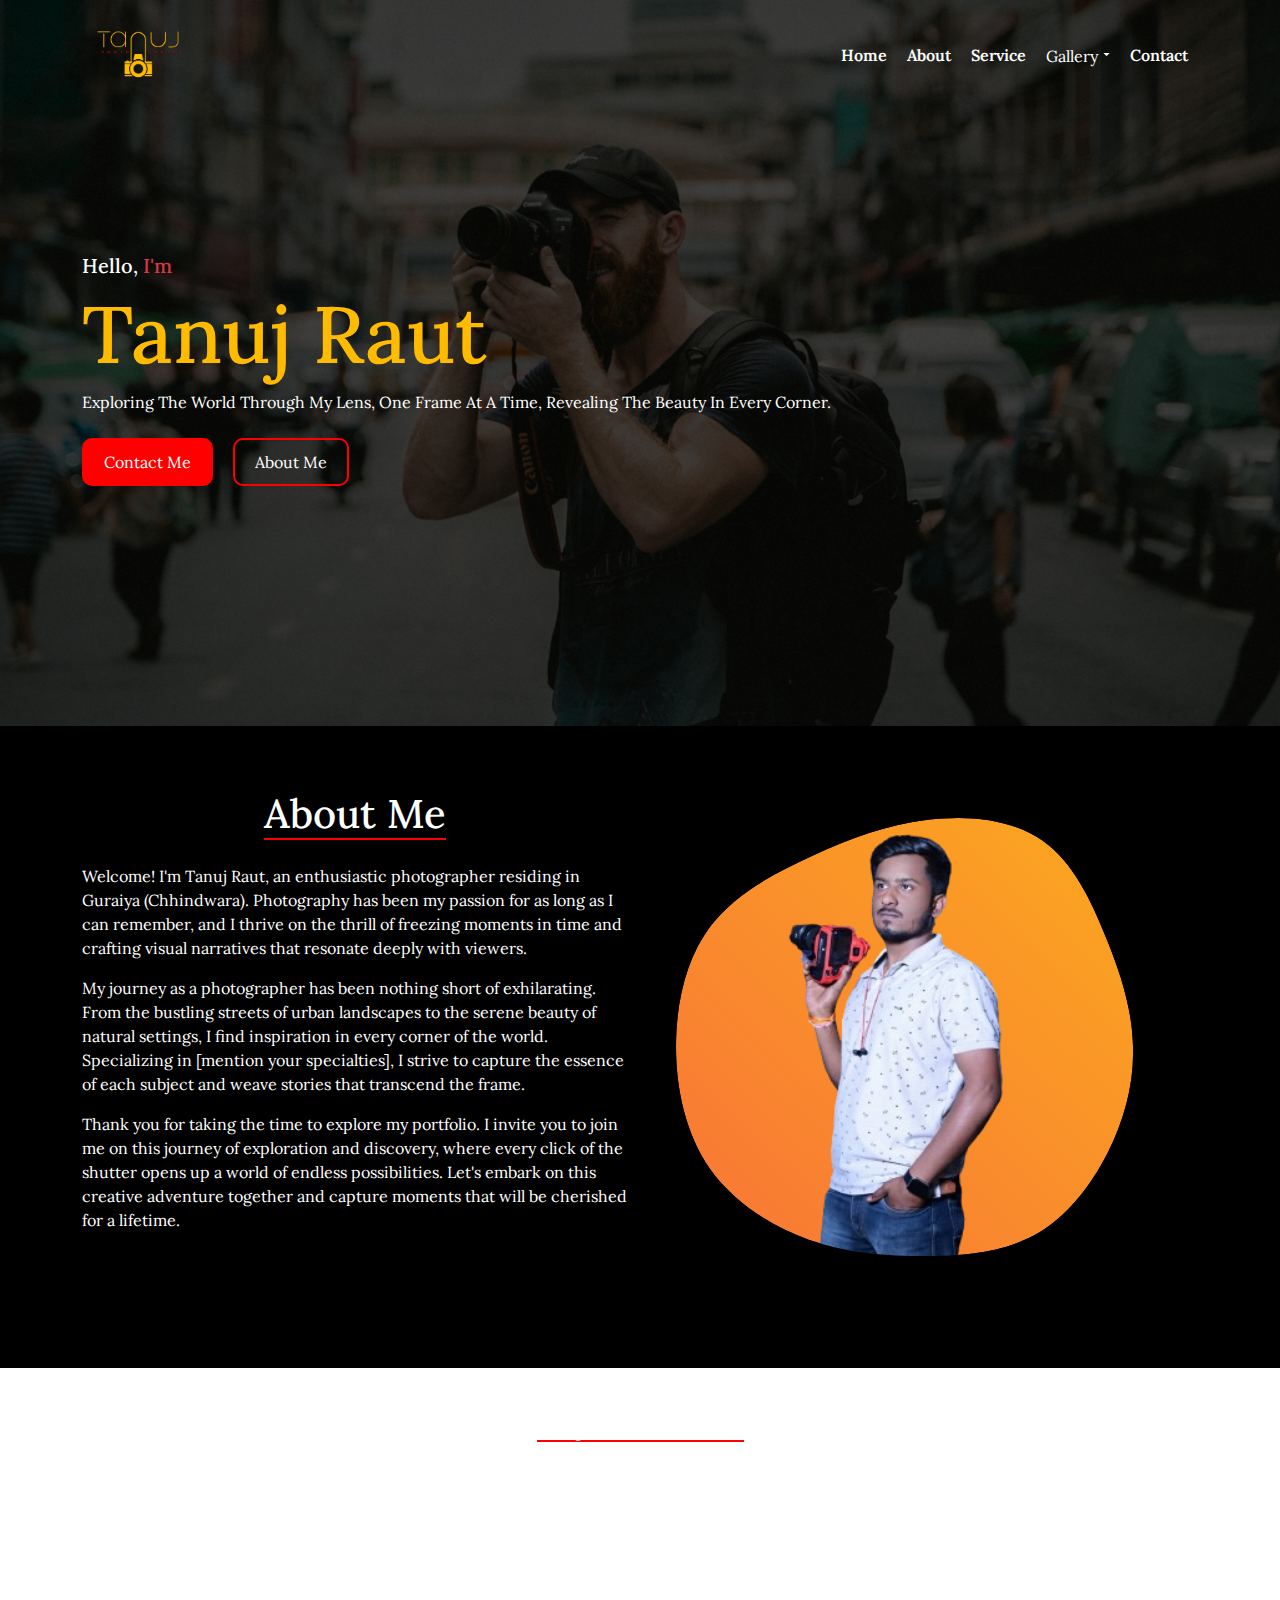
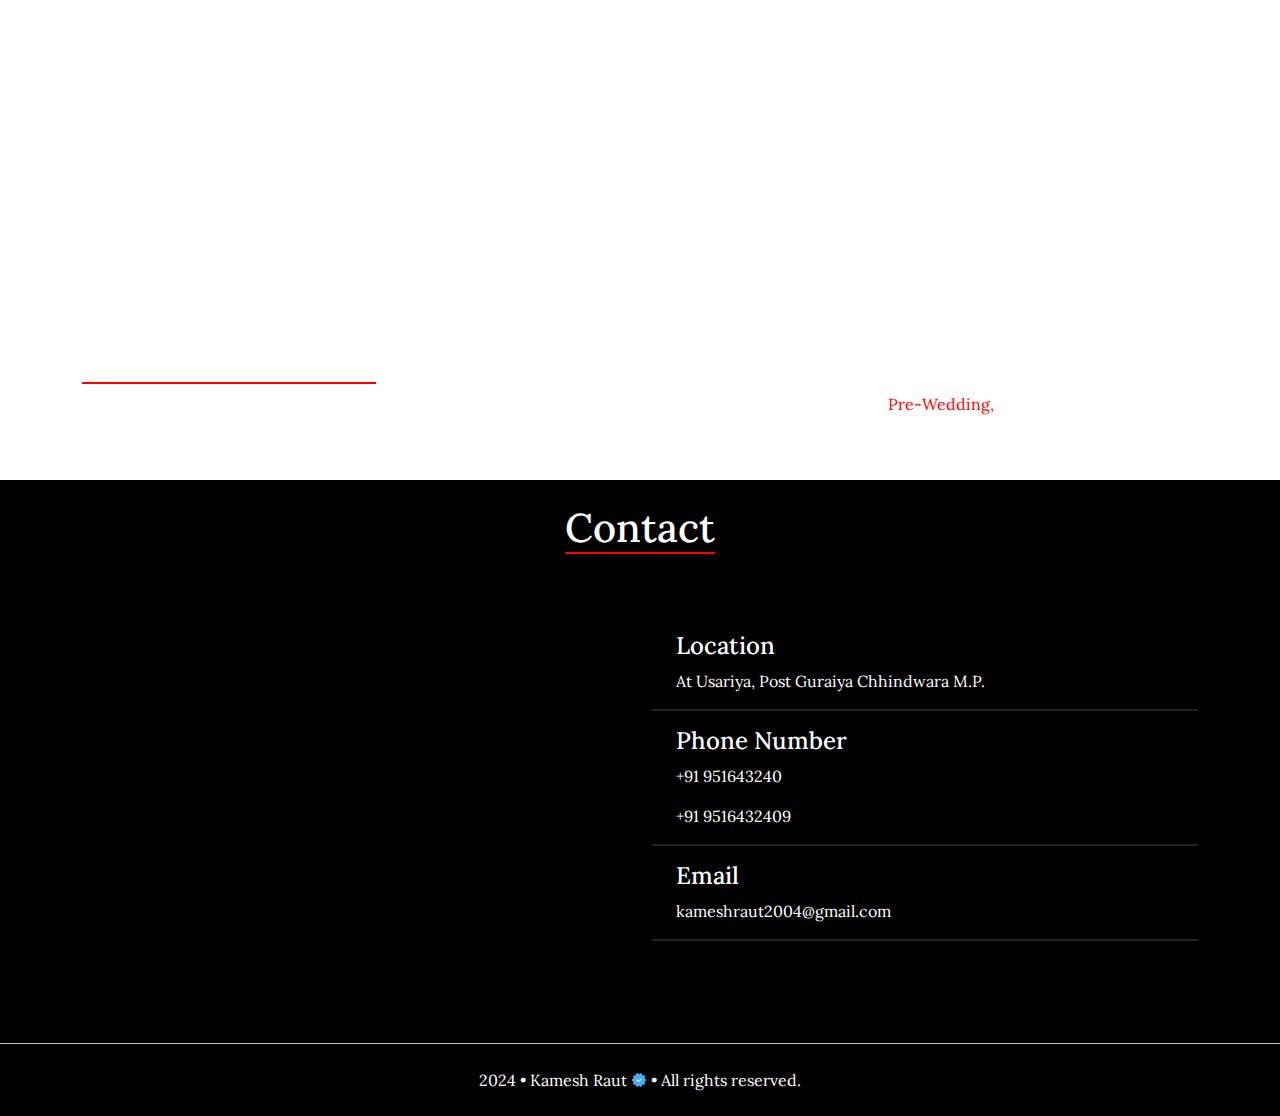
<file: Index.html>
<!DOCTYPE html>
<html lang="en">

<head>
  <meta charset="UTF-8">
  <meta name="viewport" content="width=device-width, initial-scale=1.0">
  <title>Photography website</title>
  <link rel="icon" href="assets/logo/logo.png">
  <link rel="stylesheet" href="css/style.css">
  <link rel="stylesheet" href="css/media.css">
  <link href="css/bootstrap.min.css" rel="stylesheet">
  <link rel="stylesheet" href="https://cdnjs.cloudflare.com/ajax/libs/font-awesome/6.5.1/css/all.min.css"
    integrity="sha512-DTOQO9RWCH3ppGqcWaEA1BIZOC6xxalwEsw9c2QQeAIftl+Vegovlnee1c9QX4TctnWMn13TZye+giMm8e2LwA=="
    crossorigin="anonymous" referrerpolicy="no-referrer" />
  <link rel="stylesheet" href="https://unpkg.com/aos@next/dist/aos.css" />
</head>

<body>

  <!-- navbar and hero section start -->
  <div class="container-fluid" id="hero-section">
    <div class="contaiener">
      <nav class="navbar navbar-expand-sm bg-body-tertiary navbar-dark text-center" id="navbar">
        <div class="container">
          <a class="navbar-brand" href="#">
            <img class="logo" src="assets/logo/logo.png" class="img-fluid" alt="logo" title="logo">
          </a>
          <button class="navbar-toggler" type="button" data-bs-toggle="collapse"
            data-bs-target="#navbarSupportedContent" aria-controls="navbarSupportedContent" aria-expanded="false"
            aria-label="Toggle navigation">
            <span class="navbar-toggler-icon"></span>
          </button>
          <div class="collapse navbar-collapse" id="navbarSupportedContent">
            <ul class="navbar-nav ms-auto mb-2 mb-lg-0">
              <li class="nav-item">
                <a class="nav-link active" aria-current="page" href="#">Home</a>
              </li>
              <li class="nav-item">
                <a class="nav-link" href="#about">About</a>
              </li>
              <li class="nav-item">
                <a class="nav-link" href="#service">Service</a>
              </li>
              <li class="nav-item dropdown">
                <button type="button" class="btn btn-primary dropdown-toggle" data-bs-toggle="dropdown">Gallery
                  <span class="dropdown-arrow">&#129168;</span>
                </button>
                <ul class="dropdown-menu border" id="dropdown-item">
                  <li><a class="dropdown-item text-white" id="dropdown-item" href="Wedding.html">Wedding Photography</a>
                  </li>
                  <li><a class="dropdown-item text-white" id="dropdown-item" href="Fashion.html">Fashion Photography</a>
                  </li>
                  <li><a class="dropdown-item text-white" id="dropdown-item" href="Events.html">Other Events</a></li>
                </ul>
              </li>
              <li class="nav-item">
                <a class="nav-link" href="#contact">Contact</a>
              </li>
            </ul>
          </div>
        </div>
      </nav>
      <div class="container">
        <div class="row align-self-center hero-section">
          <div class="col-12 py-5"></div>
          <div class="col-12 py=md-5"></div>
          <div class="col-12 py-5">
            <h5>Hello, <span class="text-danger">I'm</span></h5>
            <h1>Tanuj Raut</h1>
            <p class="text-capitalize pb-2">Exploring the world through my lens, one frame at a time, revealing the
              beauty in every corner.</p>
            <div class="hero-section-buttons">
              <a href="#contact" class="btn" title="Contact Me">Contact Me</a>
              <a href="#about" class="btn ms-2 ms-md-3" title="About Me">About Me</a>
            </div>
          </div>
          <div class="col-12 py-5"></div>
          <div class="col-12 py-md-5"></div>
        </div>
      </div>
    </div>
  </div>
  <!-- navbar and hero section end -->

  <!-- About section start  -->
  <div class="container-flui" id="about">
    <div class="container">
      <div class="row">
        <div class="col-12 col-md-6 align-self-center d-flex justify-content-center flex-column">
          <div class="text-center py-3">
            <h1>About Me</h1>
          </div>
          <div>
            <p>
              Welcome! I'm Tanuj Raut, an enthusiastic photographer residing in Guraiya (Chhindwara). Photography has
              been my
              passion for as long as I can remember, and I thrive on the thrill of freezing moments in time and crafting
              visual narratives that resonate deeply with viewers.
            </p>
            <p>
              My journey as a photographer has been nothing short of exhilarating. From the bustling streets of urban
              landscapes to the serene beauty of natural settings, I find inspiration in every corner of the world.
              Specializing in [mention your specialties], I strive to capture the essence of each subject and weave
              stories that transcend the frame.
            </p>
            <p>
              Thank you for taking the time to explore my portfolio. I invite you to join me on this journey of
              exploration and discovery, where every click of the shutter opens up a world of endless possibilities.
              Let's embark on this creative adventure together and capture moments that will be cherished for a
              lifetime.
            </p>
          </div>
          <div class="social-media-icon text-center py-4 d-flex justify-content-center">
            <div data-aos="zoom-in" data-aos-offset="50">
              <a href="https://www.instagram.com/tanuj__raut_2000?utm_source=ig_web_button_share_sheet&igsh=ZDNlZDc0MzIxNw=="
                class="pe-2" title="Instagram">
                <i class="fa-brands fa-instagram"></i>
              </a>
            </div>
            <div data-aos="zoom-in" data-aos-offset="50">
              <a href="https://www.facebook.com/profile.php?id=100011664033912" class="pe-2" title="Facebook">
                <i class="fa-brands fa-facebook"></i>
              </a>
            </div>
            <div data-aos="zoom-in" data-aos-offset="50">
              <a href="https://wa.me/919516432409" class="pe-2" title="Whatsapp">
                <i class="fa-brands fa-whatsapp"></i>
              </a>
            </div>
            <div data-aos="zoom-in" data-aos-offset="50">
              <a href="mailto:kameshraut2004@gmail.com" class="pe-2" title="Email">
                <i class="fa-solid fa-envelope"></i>
              </a>
            </div>
            <div data-aos="zoom-in" data-aos-offset="50">
              <a href="tel:+919516432409" class="pe-2" title="Phone">
                <i class="fa-solid fa-phone"></i>
              </a>
            </div>
          </div>
        </div>
        <div class="col-0 col-md-6 text-center py-5">
          <!-- <img src="assets/pictures/profile.png" alt="profile picture"> -->
          <svg id="sw-js-blob-svg" viewBox="0 0 100 100" xmlns="http://www.w3.org/2000/svg">
            <defs>
              <linearGradient id="sw-gradient" x1="0" x2="1" y1="1" y2="0">
                <stop id="stop1" stop-color="rgba(248, 117, 55, 1)" offset="0%"></stop>
                <stop id="stop2" stop-color="rgba(251, 168, 31, 1)" offset="100%"></stop>
              </linearGradient>
            </defs>
            <mask id="mask1" mask-type="alpha">
              <path fill="url(#sw-gradient)"
                d="M21.5,-37.8C27.1,-33.9,30.5,-26.7,33.2,-19.9C36,-13.1,38,-6.5,38.1,0.1C38.3,6.7,36.5,13.4,33.4,19.5C30.2,25.7,25.8,31.3,20,34.5C14.2,37.6,7.1,38.3,0,38.3C-7.2,38.3,-14.3,37.8,-21.3,35.3C-28.2,32.8,-35,28.5,-39.4,22.3C-43.7,16.1,-45.6,8,-45.6,0C-45.6,-8.1,-43.8,-16.1,-39.3,-22.1C-34.8,-28,-27.7,-31.8,-20.7,-35C-13.7,-38.2,-6.9,-40.7,0.5,-41.6C7.9,-42.5,15.8,-41.8,21.5,-37.8Z"
                width="100%" height="100%" transform="translate(50 50)" stroke-width="0"
                style="transition: all 0.3s ease 0s;">
              </path>
            </mask>
            <g mask="url(#mask1)">
              <path fill="url(#sw-gradient)"
                d="M21.5,-37.8C27.1,-33.9,30.5,-26.7,33.2,-19.9C36,-13.1,38,-6.5,38.1,0.1C38.3,6.7,36.5,13.4,33.4,19.5C30.2,25.7,25.8,31.3,20,34.5C14.2,37.6,7.1,38.3,0,38.3C-7.2,38.3,-14.3,37.8,-21.3,35.3C-28.2,32.8,-35,28.5,-39.4,22.3C-43.7,16.1,-45.6,8,-45.6,0C-45.6,-8.1,-43.8,-16.1,-39.3,-22.1C-34.8,-28,-27.7,-31.8,-20.7,-35C-13.7,-38.2,-6.9,-40.7,0.5,-41.6C7.9,-42.5,15.8,-41.8,21.5,-37.8Z"
                width="100%" height="100%" transform="translate(50 50)" stroke-width="0"
                style="transition: all 0.3s ease 0s;">
              </path>
              <image class="img-fluid profile-picture" x="22" y="11" href="assets/pictures/profile.png"></image>
            </g>
          </svg>
        </div>
      </div>
    </div>
  </div>
  <!-- About section end -->

  <!-- service section start  -->
  <div class="container-fluid" id="service">
    <div class="container">
      <div class="row">
        <div class="col-12 py-4 align-self-center d-flex justify-content-center">
          <h1 class="text-center">My Service</h1>
        </div>
      </div>
      <div class="row py-3">
        <div class="col-12 col-sm-6 col-md-4 mb-3" data-aos="zoom-in-up">
          <div class="service-card d-flex flex-column justify-content-center align-items-center">
            <div class="service-icon py-3">
              <img src="assets/pictures/wedding.png" alt="" class="img-fluid text-center">
            </div>
            <div>
              <h3 class="text-center py-2">Wedding Photography</h3>
              <p>Embracing love's tender whispers and joyous embraces, each frame becomes a timeless testament to your
                unique story. From the first look to the final dance, let us preserve the magic of your special day.</p>
            </div>
          </div>
        </div>
        <div class="col-12 col-sm-6 col-md-4 mb-3" data-aos="zoom-in-up">
          <div class="service-card d-flex flex-column justify-content-center align-items-center">
            <div class="service-icon py-3">
              <img src="assets/pictures/fashion.png" width="64" alt="" class="img-fluid text-center">
            </div>
            <div>
              <h3 class="text-center py-2">Fashion Photography</h3>
              <p>Embracing the runway's rhythm, we capture the essence of haute couture with every click. From
                avant-garde to classic elegance, our lens transforms fabric into art, unveiling the beauty of style in
                every stitch.</p>
            </div>
          </div>
        </div>
        <div class="col-12 col-sm-6 col-md-4 mb-3" data-aos="zoom-in-up">
          <div class="service-card d-flex flex-column justify-content-center align-items-center">
            <div class="service-icon py-3">
              <img src="assets/pictures/product.png" width="64" alt="" class="img-fluid text-center">
            </div>
            <div>
              <h3 class="text-center py-2">Advertisement Photography</h3>
              <p>Crafting captivating visuals that speak volumes, transforming brands into unforgettable stories. From
                concept to composition, we turn ideas into images that inspire action.</p>
            </div>
          </div>
        </div>
      </div>
      <div class="pb-4">
        <h2>Additional Services:</h2>
        <p>In addition to our core offerings in photography, we also provide Videography, Candid, Cinematic
          Wedding,<span style="color: red;"> Pre-Wedding,</span> Post-Wedding, Engagement, Birthdays & all Events.</p>
      </div>
    </div>
  </div>
  <!-- service section end  -->

  <!-- contact section start  -->
  <div class="container-fluid" id="contact">
    <div class="container">
      <div class="row">
        <div class="col-12 py-4">
          <div class="d-flex justify-content-center">
            <h1>Contact</h1>
          </div>
        </div>
      </div>
      <div class="row">
        <div class="col-12 col-md-6 py-4" data-aos="zoom-in">
          <div class="ratio ratio-4x3">
            <iframe class="p-4"
              src="https://www.google.com/maps/embed?pb=!1m10!1m8!1m3!1d878.7031624187194!2d78.88912928339764!3d22.058181701150353!3m2!1i1024!2i768!4f13.1!5e1!3m2!1sen!2sin!4v1709969890402!5m2!1sen!2sin"
              class="map" height="" style="border:0;" allowfullscreen="" loading="lazy"
              referrerpolicy="no-referrer-when-downgrade"></iframe>
          </div>
        </div>
        <div class="col-12 col-md-6 align-self-center me-5 me-sm-0 py-3">
          <div class="info pt-3">
            <i class="fa-solid fa-location-dot pt-2"></i>
            <div class="ps-4">
              <h4>Location</h4>
              <p>At Usariya, Post Guraiya Chhindwara M.P.</p>
            </div>
          </div>
          <div class="info pt-3">
            <i class="fa-solid fa-phone pt-2"></i>
            <div class="ps-4">
              <h4>Phone Number</h4>
              <p>+91 951643240</p>
              <p>+91 9516432409</p>
            </div>
          </div>
          <div class="info pt-3">
            <i class="fa-solid fa-envelope pt-2"></i>
            <div class="ps-4">
              <h4>Email</h4>
              <p>kameshraut2004@gmail.com</p>
            </div>
          </div>
          <div>
            <div class="social-media-icon text-center py-4 d-flex justify-content-center">
              <div data-aos="zoom-in" data-aos-offset="50">
                <a href="https://www.instagram.com/tanuj__raut_2000?utm_source=ig_web_button_share_sheet&igsh=ZDNlZDc0MzIxNw=="
                  class="pe-2" title="Instagram">
                  <i class="fa-brands fa-instagram"></i>
                </a>
              </div>
              <div data-aos="zoom-in" data-aos-offset="50">
                <a href="https://www.facebook.com/profile.php?id=100011664033912" class="pe-2" title="Facebook">
                  <i class="fa-brands fa-facebook"></i>
                </a>
              </div>
              <div data-aos="zoom-in" data-aos-offset="50">
                <a href="https://wa.me/919516432409" class="pe-2" title="Whatsapp">
                  <i class="fa-brands fa-whatsapp"></i>
                </a>
              </div>
              <div data-aos="zoom-in" data-aos-offset="50">
                <a href="mailto:kameshraut2004@gmail.com" class="pe-2" title="Email">
                  <i class="fa-solid fa-envelope"></i>
                </a>
              </div>
              <div data-aos="zoom-in" data-aos-offset="50">
                <a href="tel:+919516432409" class="pe-2" title="Phone">
                  <i class="fa-solid fa-phone"></i>
                </a>
              </div>
            </div>
            </div>
          </div>
        </div>
      </div>
    </div>
  </div>
  <!-- contact section end  -->

  <hr class="m-0">

  <!-- copyright section start  -->
  <div class="container-fluid" id="footer">
    <div class="container">
      <div class="row">
        <div class="col-12 text-center py-4">
          <i class="fa-regular fa-copyright"></i>
          <span>
            2024 &bull; Kamesh Raut <img class="pb-1" src="assets/pictures/verified.png" alt="verified">
            &bull; All rights reserved.
          </span>
        </div>
      </div>
    </div>
  </div>
  <!-- copyright section end  -->

  <!-- animation section start  -->
  <script src="https://unpkg.com/aos@next/dist/aos.js"></script>
  <script>
    AOS.init({
      offset: 200,
      duration: 1000,
    });
  </script>
  <!-- animation section end  -->

  <script src="js/script.js"></script>
  <script src="js/bootstrap.bundle.min.js"></script>
</body>

</html>
</file>
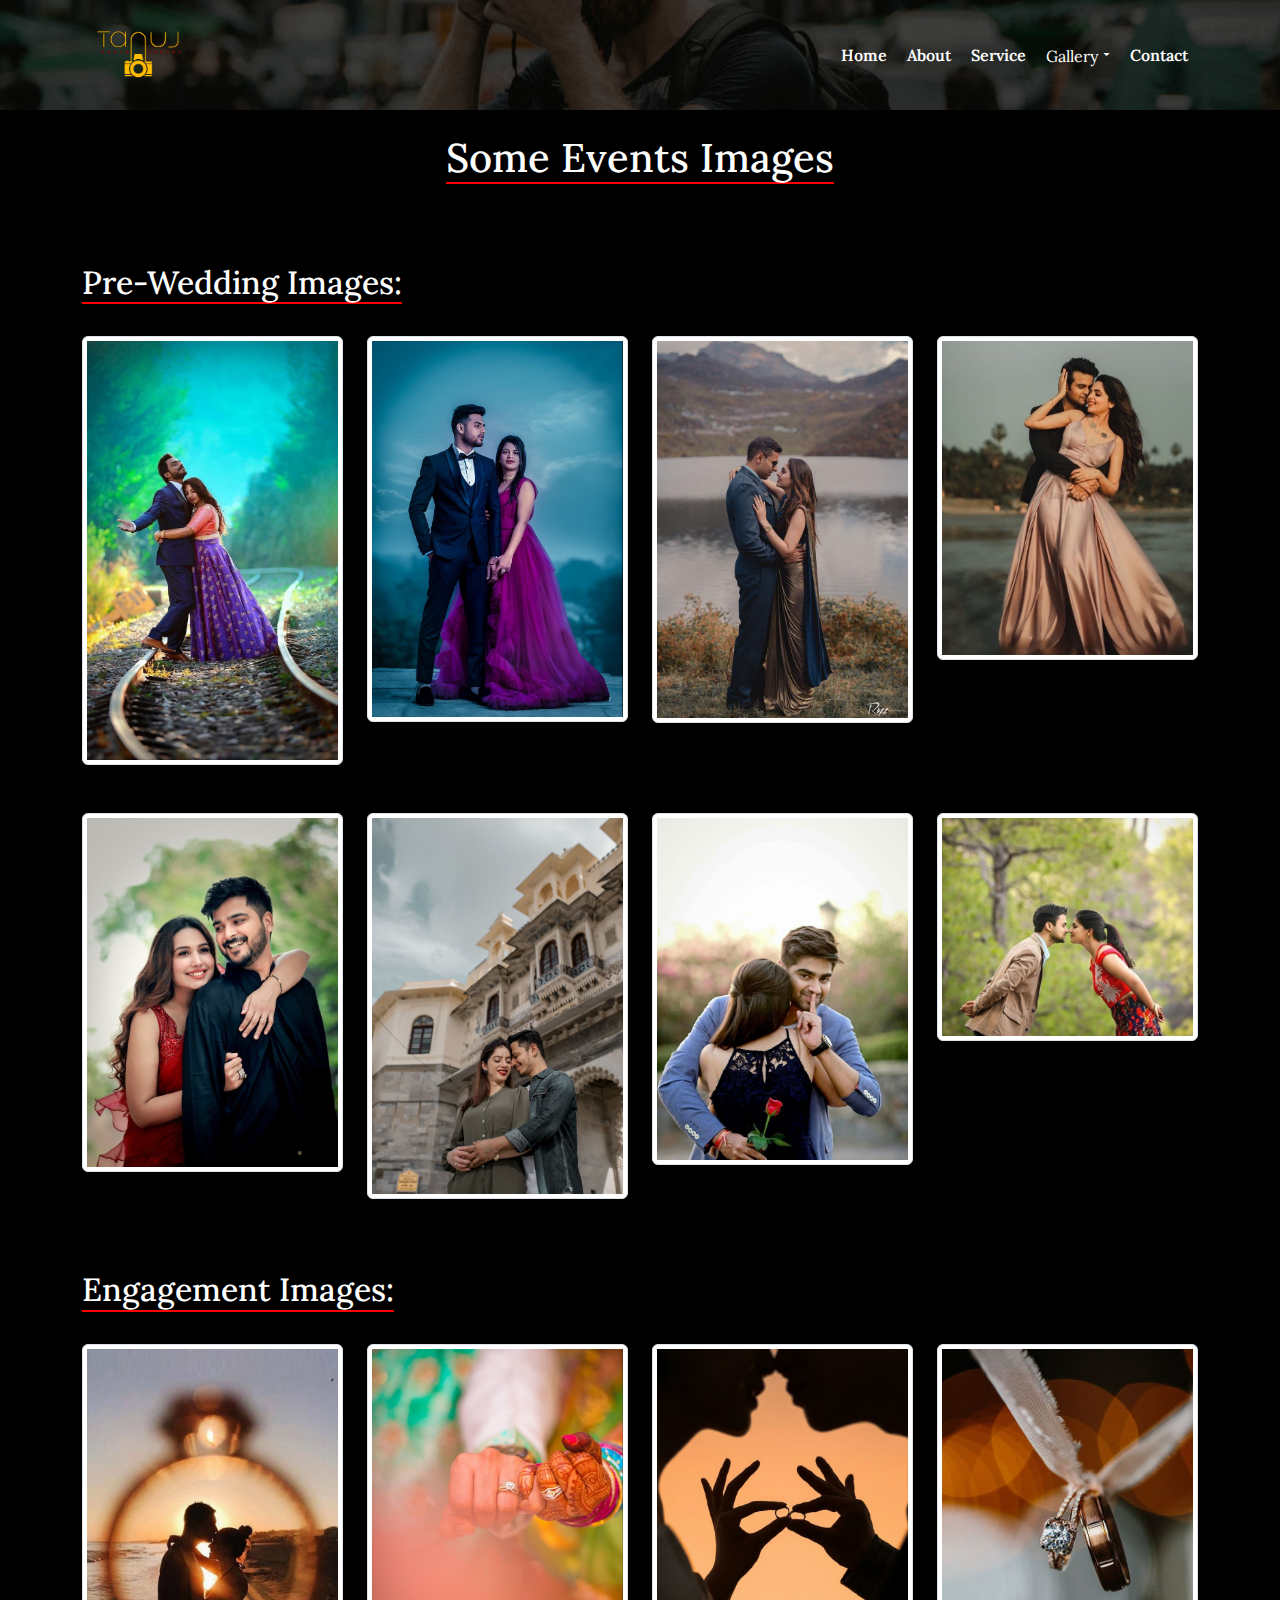
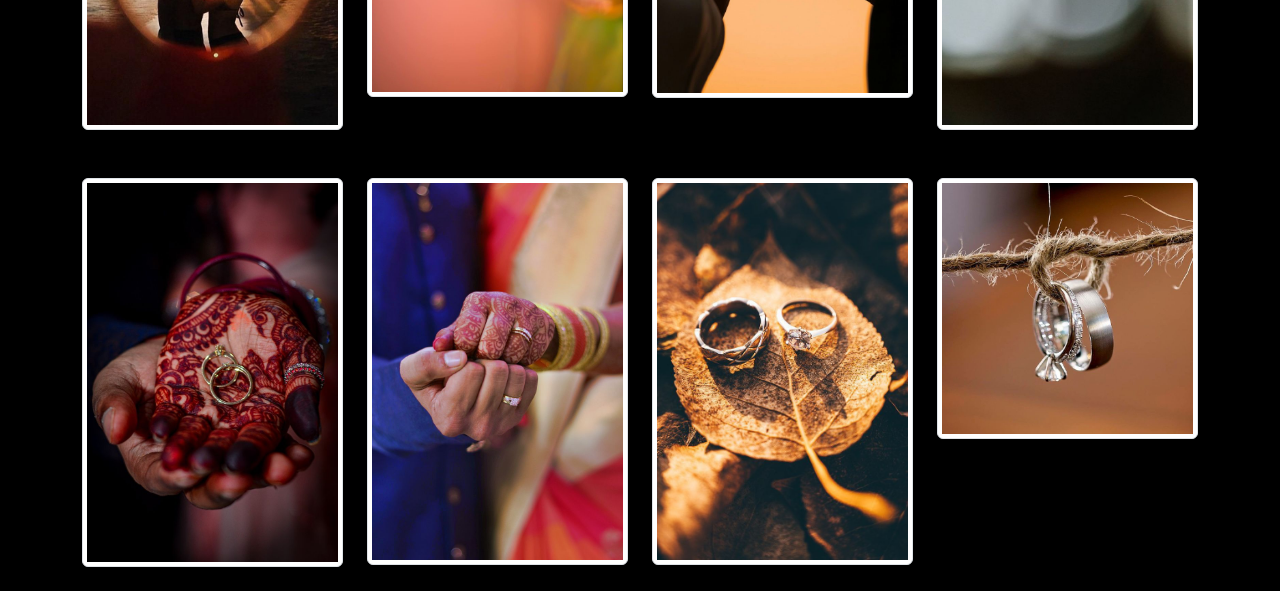
<file: Events.html>
<!DOCTYPE html>
<html lang="en">

<head>
    <meta charset="UTF-8">
    <meta name="viewport" content="width=device-width, initial-scale=1.0">
    <title>Events</title>
    <link rel="icon" href="assets/logo/logo.png">
    <link rel="stylesheet" href="css/style.css">
    <link rel="stylesheet" href="css/gallery.css">
    <link href="css/bootstrap.min.css" rel="stylesheet">
    <link rel="stylesheet" href="https://cdnjs.cloudflare.com/ajax/libs/font-awesome/6.5.1/css/all.min.css"
        integrity="sha512-DTOQO9RWCH3ppGqcWaEA1BIZOC6xxalwEsw9c2QQeAIftl+Vegovlnee1c9QX4TctnWMn13TZye+giMm8e2LwA=="
        crossorigin="anonymous" referrerpolicy="no-referrer" />
</head>

<body>
    <!-- navbar and hero section start -->
    <div class="container-fluid" id="hero-section">
        <div class="contaiener">
            <nav class="navbar navbar-expand-sm bg-body-tertiary navbar-dark text-center" id="navbar">
                <div class="container">
                    <a class="navbar-brand" href="#">
                        <img class="logo" src="assets/logo/logo.png" class="img-fluid" alt="logo" title="logo">
                    </a>
                    <button class="navbar-toggler" type="button" data-bs-toggle="collapse"
                        data-bs-target="#navbarSupportedContent" aria-controls="navbarSupportedContent"
                        aria-expanded="false" aria-label="Toggle navigation">
                        <span class="navbar-toggler-icon"></span>
                    </button>
                    <div class="collapse navbar-collapse" id="navbarSupportedContent">
                        <ul class="navbar-nav ms-auto mb-2 mb-lg-0">
                            <li class="nav-item">
                                <a class="nav-link active" aria-current="page" href="Index.html">Home</a>
                            </li>
                            <li class="nav-item">
                                <a class="nav-link" href="Index.html#about">About</a>
                            </li>
                            <li class="nav-item">
                                <a class="nav-link" href="Index.html#service">Service</a>
                            </li>
                            <li class="nav-item dropdown">
                                <button type="button" class="btn btn-primary dropdown-toggle"
                                    data-bs-toggle="dropdown">Gallery
                                    <span class="dropdown-arrow">&#129168;</span>
                                </button>
                                <ul class="dropdown-menu border" id="dropdown-item">
                                    <li><a class="dropdown-item text-white" id="dropdown-item"
                                            href="Wedding.html">Wedding Photography</a></li>
                                    <li><a class="dropdown-item text-white" id="dropdown-item" href="Fashion.html">Fashion
                                            Photography</a></li>
                                    <li><a class="dropdown-item text-white" id="dropdown-item" href="#">Other Events</a>
                                    </li>
                                </ul>
                            </li>
                            <li class="nav-item">
                                <a class="nav-link" href="Index.html#contact">Contact</a>
                            </li>
                        </ul>
                    </div>
                </div>
            </nav>
        </div>
    </div>
    <!-- navbar and hero section end -->

    <div class="container-fluid" id="gallery">
        <div class="container">
            <div class="row py-4">
                <div class="d-flex justify-content-center">
                    <h1>Some Events Images</h1>
                </div>
            </div>
            <div class="row">
                <!-- pre wedding images section start  -->
                <div class="col-12 pt-5">
                    <h2>Pre-Wedding Images:</h2>
                </div>
                <div class="mx-auto col-6 col-md-4 col-lg-3 py-4">
                    <div class="img">
                        <a href="assets/album/events/pre-wedding/pre-1.jpg">
                            <img src="assets/album/events/pre-wedding/pre-1.jpg" alt="" class="img-fluid">
                        </a>
                    </div>
                </div>
                <div class="mx-auto col-6 col-md-4 col-lg-3 py-4">
                    <div class="img">
                        <a href="assets/album/events/pre-wedding/pre-2.jpg">
                            <img src="assets/album/events/pre-wedding/pre-2.jpg" alt="" class="img-fluid">
                        </a>
                    </div>
                </div>
                <div class="mx-auto col-6 col-md-4 col-lg-3 py-4">
                    <div class="img">
                        <a href="assets/album/events/pre-wedding/pre-3.jpg">
                            <img src="assets/album/events/pre-wedding/pre-3.jpg" alt="" class="img-fluid">
                        </a>
                    </div>
                </div>
                <div class="mx-auto col-6 col-md-4 col-lg-3 py-4">
                    <div class="img">
                        <a href="assets/album/events/pre-wedding/pre-4.jpg">
                            <img src="assets/album/events/pre-wedding/pre-4.jpg" alt="" class="img-fluid">
                        </a>
                    </div>
                </div>
                <div class="mx-auto col-6 col-md-4 col-lg-3 py-4">
                    <div class="img">
                        <a href="assets/album/events/pre-wedding/pre-5.jpg">
                            <img src="assets/album/events/pre-wedding/pre-5.jpg" alt="" class="img-fluid">
                        </a>
                    </div>
                </div>
                <div class="mx-auto col-6 col-md-4 col-lg-3 py-4">
                    <div class="img">
                        <a href="assets/album/events/pre-wedding/pre-6.jpg">
                            <img src="assets/album/events/pre-wedding/pre-6.jpg" alt="" class="img-fluid">
                        </a>
                    </div>
                </div>
                <div class="mx-auto col-6 col-md-4 col-lg-3 py-4">
                    <div class="img">
                        <a href="assets/album/events/pre-wedding/pre-7.jpg">
                            <img src="assets/album/events/pre-wedding/pre-7.jpg" alt="" class="img-fluid">
                        </a>
                    </div>
                </div>
                <div class="mx-auto col-6 col-md-4 col-lg-3 py-4">
                    <div class="img">
                        <a href="assets/album/events/pre-wedding/pre-8.jpg">
                            <img src="assets/album/events/pre-wedding/pre-8.jpg" alt="" class="img-fluid">
                        </a>
                    </div>
                </div>
            </div>
            <!-- pre wedding images section start  -->

            <!-- Engagement images section start  -->
            <div class="row">
                <div class="col-12 pt-5">
                    <h2>Engagement Images:</h2>
                </div>
                <div class="mx-auto col-6 col-md-4 col-lg-3 py-4">
                    <div class="img">
                        <a href="assets/album/events/engagement/engage-1.jpg">
                            <img src="assets/album/events/engagement/engage-1.jpg" alt="" class="img-fluid">
                        </a>
                    </div>
                </div>
                <div class="mx-auto col-6 col-md-4 col-lg-3 py-4">
                    <div class="img">
                        <a href="assets/album/events/engagement/engage-2.jpg">
                            <img src="assets/album/events/engagement/engage-2.jpg" alt="" class="img-fluid">
                        </a>
                    </div>
                </div>
                <div class="mx-auto col-6 col-md-4 col-lg-3 py-4">
                    <div class="img">
                        <a href="assets/album/events/engagement/engage-3.jpg">
                            <img src="assets/album/events/engagement/engage-3.jpg" alt="" class="img-fluid">
                        </a>
                    </div>
                </div>
                <div class="mx-auto col-6 col-md-4 col-lg-3 py-4">
                    <div class="img">
                        <a href="assets/album/events/engagement/engage-4.jpg">
                            <img src="assets/album/events/engagement/engage-4.jpg" alt="" class="img-fluid">
                        </a>
                    </div>
                </div>
                <div class="mx-auto col-6 col-md-4 col-lg-3 py-4">
                    <div class="img">
                        <a href="assets/album/events/engagement/engage-5.jpg">
                            <img src="assets/album/events/engagement/engage-5.jpg" alt="" class="img-fluid">
                        </a>
                    </div>
                </div>
                <div class="mx-auto col-6 col-md-4 col-lg-3 py-4">
                    <div class="img">
                        <a href="assets/album/events/engagement/engage-6.jpg">
                            <img src="assets/album/events/engagement/engage-6.jpg" alt="" class="img-fluid">
                        </a>
                    </div>
                </div>
                <div class="mx-auto col-6 col-md-4 col-lg-3 py-4">
                    <div class="img">
                        <a href="assets/album/events/engagement/engage-7.jpg">
                            <img src="assets/album/events/engagement/engage-7.jpg" alt="" class="img-fluid">
                        </a>
                    </div>
                </div>
                <div class="mx-auto col-6 col-md-4 col-lg-3 py-4">
                    <div class="img">
                        <a href="assets/album/events/engagement/engage-8.jpg">
                            <img src="assets/album/events/engagement/engage-8.jpg" alt="" class="img-fluid">
                        </a>
                    </div>
                </div>
            </div>
            <!-- pre wedding images section start  -->
        </div>
    </div>
    </div>

    <script src="js/bootstrap.bundle.min.js"></script>
</body>

</html>
</file>
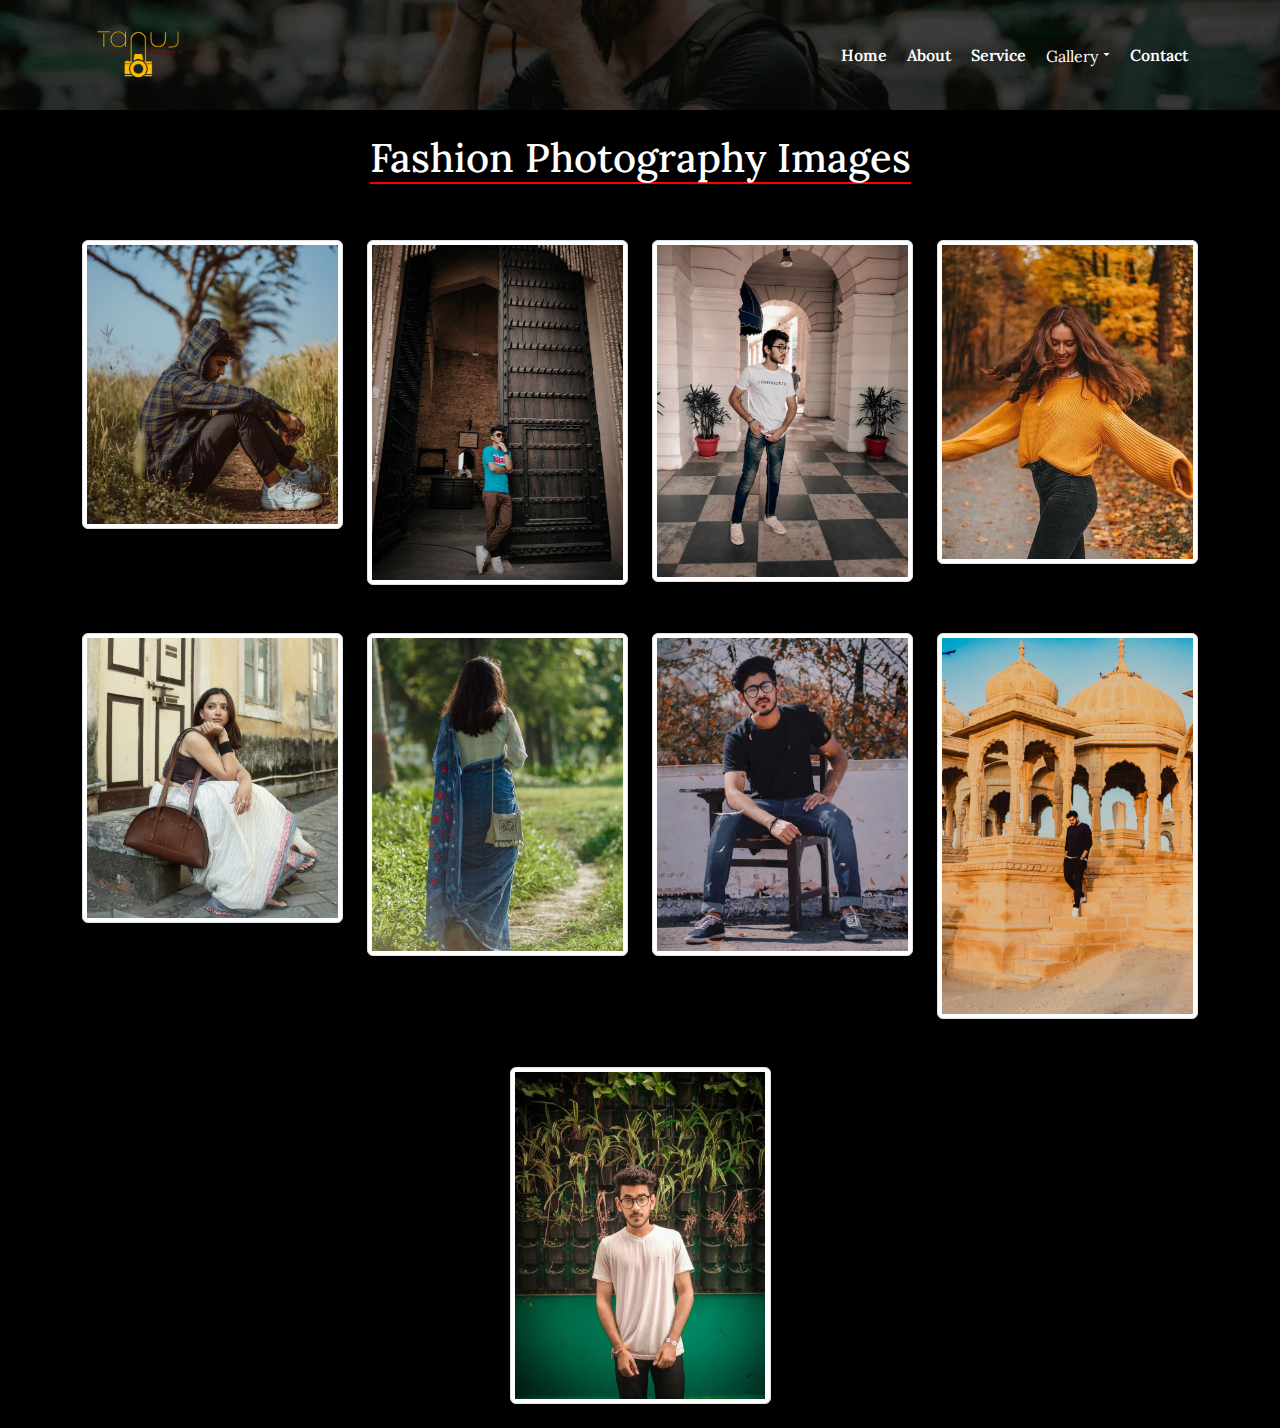
<file: Fashion.html>
<!DOCTYPE html>
<html lang="en">

<head>
    <meta charset="UTF-8">
    <meta name="viewport" content="width=device-width, initial-scale=1.0">
    <title>Fashion Photography</title>
    <link rel="icon" href="assets/logo/logo.png">
    <link rel="stylesheet" href="css/style.css">
    <link rel="stylesheet" href="css/gallery.css">
    <link href="css/bootstrap.min.css" rel="stylesheet">
    <link rel="stylesheet" href="https://cdnjs.cloudflare.com/ajax/libs/font-awesome/6.5.1/css/all.min.css"
        integrity="sha512-DTOQO9RWCH3ppGqcWaEA1BIZOC6xxalwEsw9c2QQeAIftl+Vegovlnee1c9QX4TctnWMn13TZye+giMm8e2LwA=="
        crossorigin="anonymous" referrerpolicy="no-referrer" />
</head>

<body>
    <!-- navbar and hero section start -->
    <div class="container-fluid" id="hero-section">
        <div class="contaiener">
            <nav class="navbar navbar-expand-sm bg-body-tertiary navbar-dark text-center" id="navbar">
                <div class="container">
                    <a class="navbar-brand" href="#">
                        <img class="logo" src="assets/logo/logo.png" class="img-fluid" alt="logo" title="logo">
                    </a>
                    <button class="navbar-toggler" type="button" data-bs-toggle="collapse"
                        data-bs-target="#navbarSupportedContent" aria-controls="navbarSupportedContent"
                        aria-expanded="false" aria-label="Toggle navigation">
                        <span class="navbar-toggler-icon"></span>
                    </button>
                    <div class="collapse navbar-collapse" id="navbarSupportedContent">
                        <ul class="navbar-nav ms-auto mb-2 mb-lg-0">
                            <li class="nav-item">
                                <a class="nav-link active" aria-current="page" href="Index.html">Home</a>
                            </li>
                            <li class="nav-item">
                                <a class="nav-link" href="Index.html#about">About</a>
                            </li>
                            <li class="nav-item">
                                <a class="nav-link" href="Index.html#service">Service</a>
                            </li>
                            <li class="nav-item dropdown">
                                <button type="button" class="btn btn-primary dropdown-toggle" data-bs-toggle="dropdown">Gallery
                                  <span class="dropdown-arrow">&#129168;</span>
                                </button>
                                <ul class="dropdown-menu border" id="dropdown-item">
                                  <li><a class="dropdown-item text-white" id="dropdown-item" href="Wedding.html">Wedding Photography</a></li>
                                  <li><a class="dropdown-item text-white" id="dropdown-item" href="#">Fashion Photography</a></li>
                                  <li><a class="dropdown-item text-white" id="dropdown-item" href="Events.html">Other Events</a></li>
                                </ul>
                              </li>
                            <li class="nav-item">
                                <a class="nav-link" href="Index.html#contact">Contact</a>
                            </li>
                        </ul>
                    </div>
                </div>
            </nav>
        </div>
    </div>
    <!-- navbar and hero section end -->

    <div class="container-fluid" id="gallery">
        <div class="container">
            <div class="row py-4">
                <div class="d-flex justify-content-center">
                    <h1>Fashion Photography Images</h1>
                </div>
            </div>
            <div class="row">
                <div class="mx-auto col-6 col-md-4 col-lg-3 py-4">
                    <div class="img">
                        <a href="assets/album/fashion/fashion-1.jpg">
                            <img src="assets/album/fashion/fashion-1.jpg" alt="" class="img-fluid">
                        </a>
                    </div>
                </div>
                <div class="mx-auto col-6 col-md-4 col-lg-3 py-4">
                    <div class="img">
                        <a href="assets/album/fashion/fashion-2.jpg">
                            <img src="assets/album/fashion/fashion-2.jpg" alt="" class="img-fluid">
                        </a>
                    </div>
                </div>
                <div class="mx-auto col-6 col-md-4 col-lg-3 py-4">
                    <div class="img">
                        <a href="assets/album/fashion/fashion-3.jpg">
                            <img src="assets/album/fashion/fashion-3.jpg" alt="" class="img-fluid">
                        </a>
                    </div>
                </div>
                <div class="mx-auto col-6 col-md-4 col-lg-3 py-4">
                    <div class="img">
                        <a href="assets/album/fashion/fashion-4.jpg">
                            <img src="assets/album/fashion/fashion-4.jpg" alt="" class="img-fluid">
                        </a>
                    </div>
                </div>
                <div class="mx-auto col-6 col-md-4 col-lg-3 py-4">
                    <div class="img">
                        <a href="assets/album/fashion/fashion-5.jpg">
                            <img src="assets/album/fashion/fashion-5.jpg" alt="" class="img-fluid">
                        </a>
                    </div>
                </div>
                <div class="mx-auto col-6 col-md-4 col-lg-3 py-4">
                    <div class="img">
                        <a href="assets/album/fashion/fashion-6.jpg">
                            <img src="assets/album/fashion/fashion-6.jpg" alt="" class="img-fluid">
                        </a>
                    </div>
                </div>
                <div class="mx-auto col-6 col-md-4 col-lg-3 py-4">
                    <div class="img">
                        <a href="assets/album/fashion/fashion-7.jpg">
                            <img src="assets/album/fashion/fashion-7.jpg" alt="" class="img-fluid">
                        </a>
                    </div>
                </div>
                <div class="mx-auto col-6 col-md-4 col-lg-3 py-4">
                    <div class="img">
                        <a href="assets/album/fashion/fashion-8.jpg">
                            <img src="assets/album/fashion/fashion-8.jpg" alt="" class="img-fluid">
                        </a>
                    </div>
                </div>
                <div class="mx-auto col-6 col-md-4 col-lg-3 py-4">
                    <div class="img">
                        <a href="assets/album/fashion/fashion-9.jpg">
                            <img src="assets/album/fashion/fashion-9.jpg" alt="" class="img-fluid">
                        </a>
                    </div>
                </div>
            </div>
        </div>
    </div>

    <script src="js/bootstrap.bundle.min.js"></script>
</body>

</html>
</file>
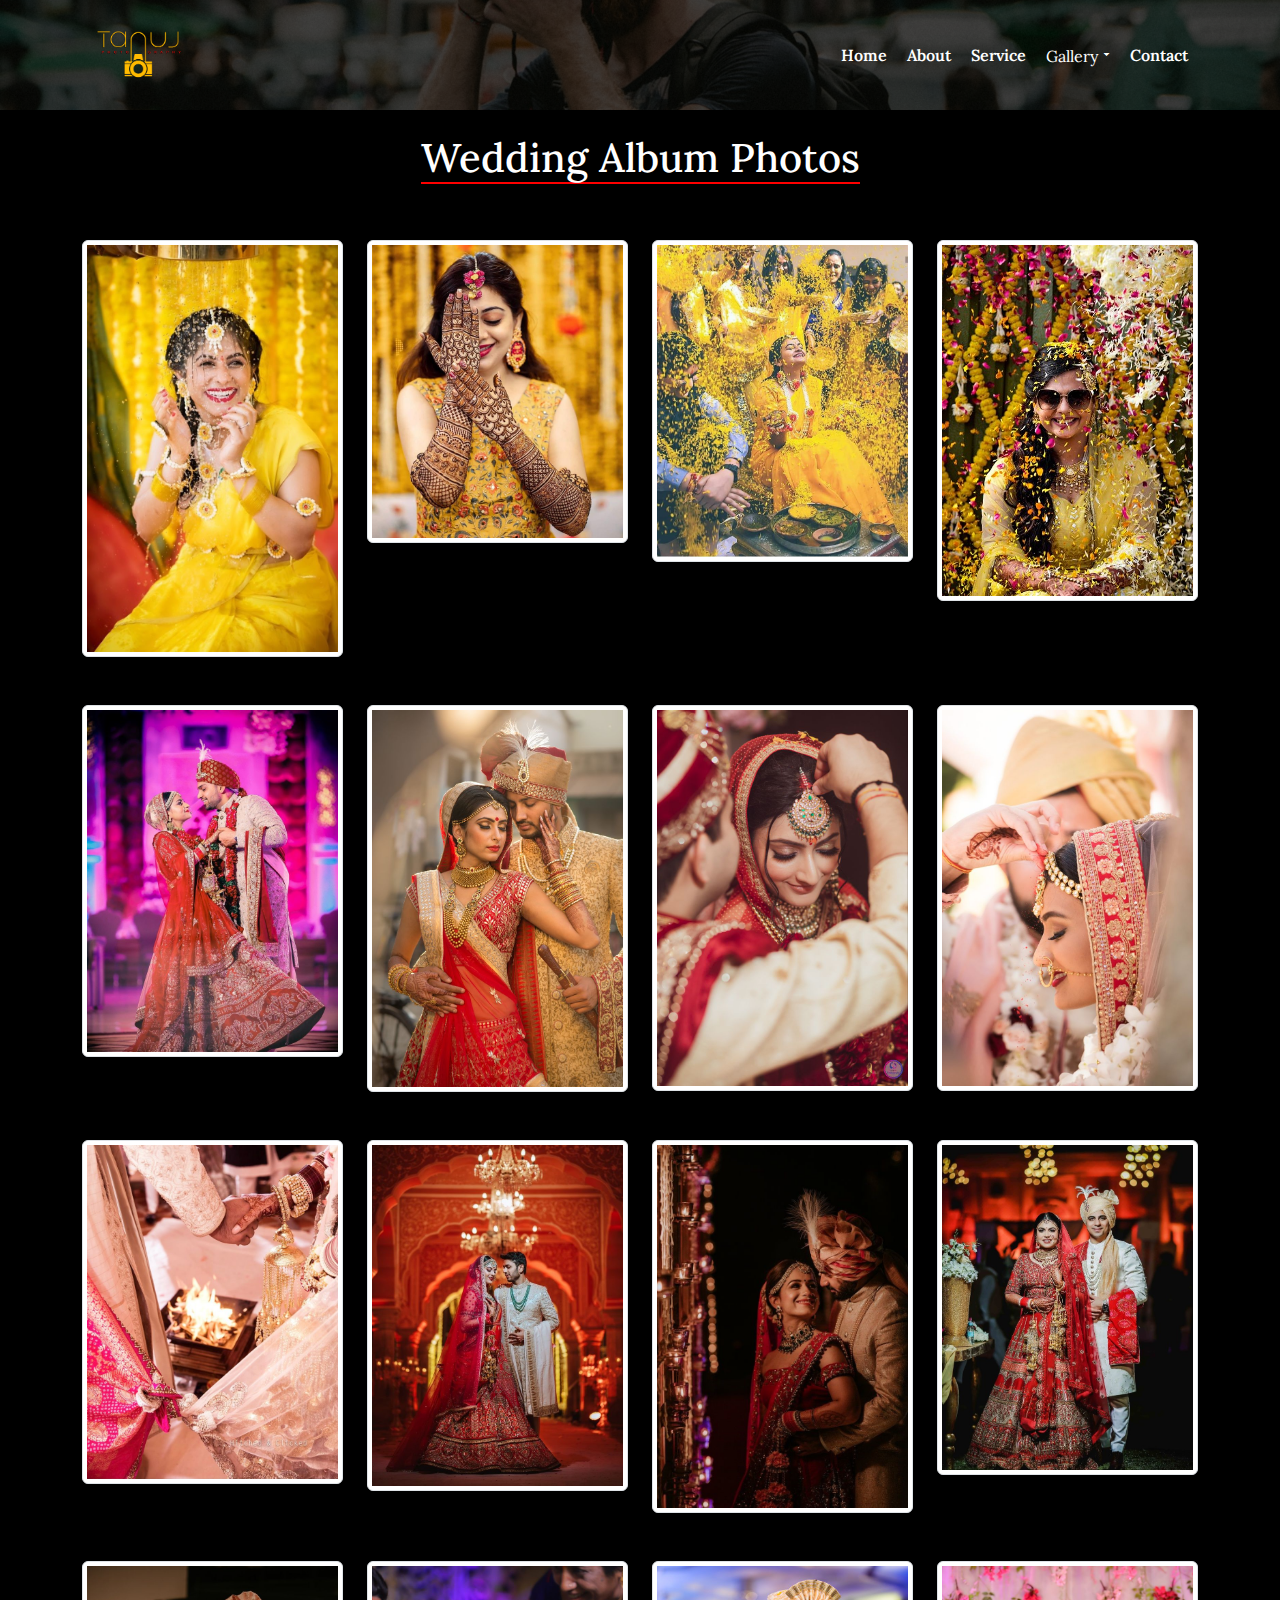
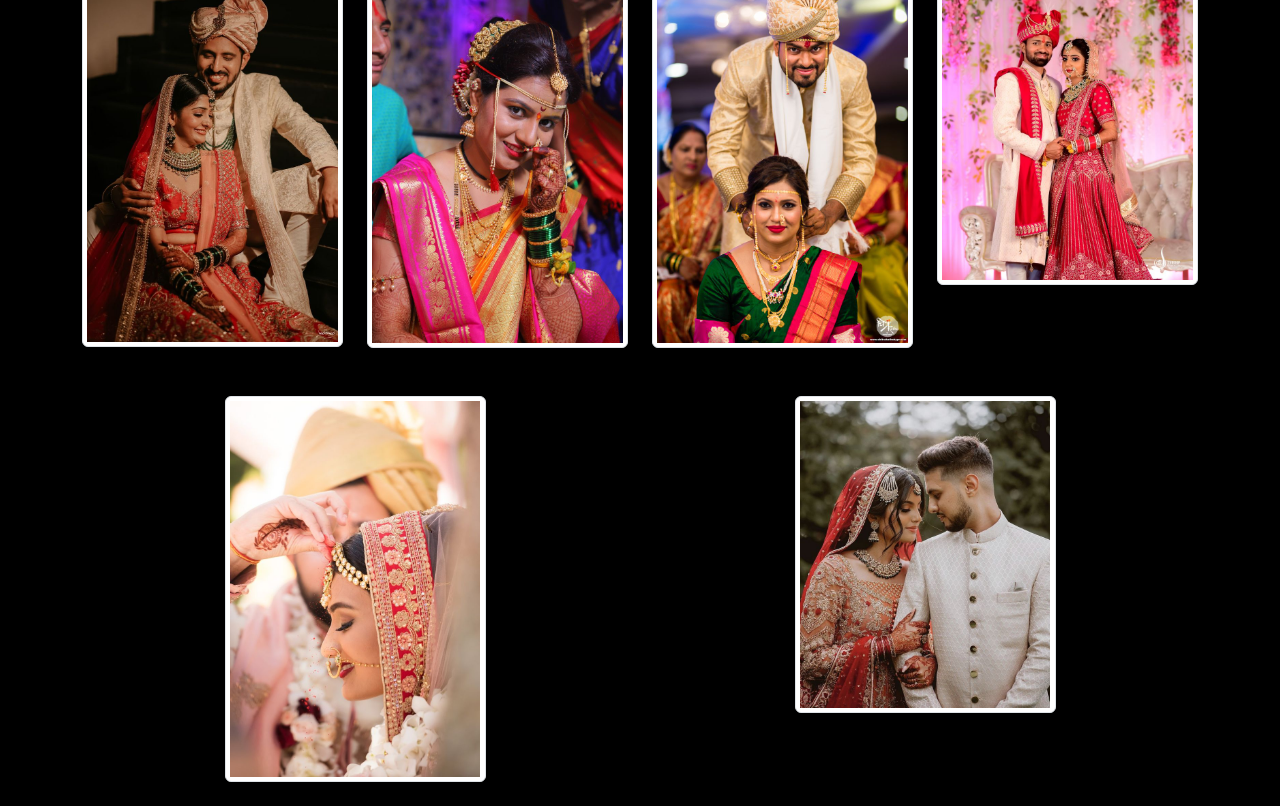
<file: Wedding.html>
<!DOCTYPE html>
<html lang="en">

<head>
    <meta charset="UTF-8">
    <meta name="viewport" content="width=device-width, initial-scale=1.0">
    <title>Wedding Album</title>
    <link rel="icon" href="assets/logo/logo.png">
    <link rel="stylesheet" href="css/style.css">
    <link rel="stylesheet" href="css/gallery.css">
    <link href="css/bootstrap.min.css" rel="stylesheet">
    <link rel="stylesheet" href="https://cdnjs.cloudflare.com/ajax/libs/font-awesome/6.5.1/css/all.min.css"
        integrity="sha512-DTOQO9RWCH3ppGqcWaEA1BIZOC6xxalwEsw9c2QQeAIftl+Vegovlnee1c9QX4TctnWMn13TZye+giMm8e2LwA=="
        crossorigin="anonymous" referrerpolicy="no-referrer" />
</head>

<body>
    <!-- navbar and hero section start -->
    <div class="container-fluid" id="hero-section">
        <div class="contaiener">
            <nav class="navbar navbar-expand-sm bg-body-tertiary navbar-dark text-center" id="navbar">
                <div class="container">
                    <a class="navbar-brand" href="#">
                        <img class="logo" src="assets/logo/logo.png" class="img-fluid" alt="logo" title="logo">
                    </a>
                    <button class="navbar-toggler" type="button" data-bs-toggle="collapse"
                        data-bs-target="#navbarSupportedContent" aria-controls="navbarSupportedContent"
                        aria-expanded="false" aria-label="Toggle navigation">
                        <span class="navbar-toggler-icon"></span>
                    </button>
                    <div class="collapse navbar-collapse" id="navbarSupportedContent">
                        <ul class="navbar-nav ms-auto mb-2 mb-lg-0">
                            <li class="nav-item">
                                <a class="nav-link active" aria-current="page" href="Index.html">Home</a>
                            </li>
                            <li class="nav-item">
                                <a class="nav-link" href="Index.html#about">About</a>
                            </li>
                            <li class="nav-item">
                                <a class="nav-link" href="Index.html#service">Service</a>
                            </li>
                            <li class="nav-item dropdown">
                                <button type="button" class="btn btn-primary dropdown-toggle" data-bs-toggle="dropdown">Gallery
                                  <span class="dropdown-arrow">&#129168;</span>
                                </button>
                                <ul class="dropdown-menu border" id="dropdown-item">
                                  <li><a class="dropdown-item text-white" id="dropdown-item" href="#">Wedding Photography</a></li>
                                  <li><a class="dropdown-item text-white" id="dropdown-item" href="Fashion.html">Fashion Photography</a></li>
                                  <li><a class="dropdown-item text-white" id="dropdown-item" href="Events.html">Other Events</a></li>
                                </ul>
                              </li>
                            <li class="nav-item">
                                <a class="nav-link" href="Index.html#contact">Contact</a>
                            </li>
                        </ul>
                    </div>
                </div>
            </nav>
        </div>
    </div>
    <!-- navbar and hero section end -->

    <div class="container-fluid" id="gallery">
        <div class="container">
            <div class="row py-4">
                <div class="d-flex justify-content-center">
                    <h1>Wedding Album Photos</h1>
                </div>
            </div>
            <div class="row">
                <div class="mx-auto col-6 col-md-4 col-lg-3 py-4">
                    <div class="img">
                        <a href="assets/album/wedding/haldi-1.jpg">
                            <img src="assets/album/wedding/haldi-1.jpg" alt="" class="img-fluid">
                        </a>
                    </div>
                </div>
                <div class="mx-auto col-6 col-md-4 col-lg-3 py-4">
                    <div class="img">
                        <a href="assets/album/wedding/haldi-2.jpg">
                            <img src="assets/album/wedding/haldi-2.jpg" alt="" class="img-fluid">
                        </a>
                    </div>
                </div>
                <div class="mx-auto col-6 col-md-4 col-lg-3 py-4">
                    <div class="img">
                        <a href="assets/album/wedding/haldi-3.jpg">
                            <img src="assets/album/wedding/haldi-3.jpg" alt="" class="img-fluid">
                        </a>
                    </div>
                </div>
                <div class="mx-auto col-6 col-md-4 col-lg-3 py-4">
                    <div class="img">
                        <a href="assets/album/wedding/haldi-4.jpg">
                            <img src="assets/album/wedding/haldi-4.jpg" alt="" class="img-fluid">
                        </a>
                    </div>
                </div>
                <div class="mx-auto col-6 col-md-4 col-lg-3 py-4">
                    <div class="img">
                        <a href="assets/album/wedding/wedding-1.jpg">
                            <img src="assets/album/wedding/wedding-1.jpg" alt="" class="img-fluid">
                        </a>
                    </div>
                </div>
                <div class="mx-auto col-6 col-md-4 col-lg-3 py-4">
                    <div class="img">
                        <a href="assets/album/wedding/wedding-2.jpg">
                            <img src="assets/album/wedding/wedding-2.jpg" alt="" class="img-fluid">
                        </a>
                    </div>
                </div>
                <div class="mx-auto col-6 col-md-4 col-lg-3 py-4">
                    <div class="img">
                        <a href="assets/album/wedding/wedding-3.jpg">
                            <img src="assets/album/wedding/wedding-4.jpg" alt="" class="img-fluid">
                        </a>
                    </div>
                </div>
                <div class="mx-auto col-6 col-md-4 col-lg-3 py-4">
                    <div class="img">
                        <a href="assets/album/wedding/wedding-5.jpg">
                            <img src="assets/album/wedding/wedding-5.jpg" alt="" class="img-fluid">
                        </a>
                    </div>
                </div>
                <div class="mx-auto col-6 col-md-4 col-lg-3 py-4">
                    <div class="img">
                        <a href="assets/album/wedding/wedding-6.jpg">
                            <img src="assets/album/wedding/wedding-6.jpg" alt="" class="img-fluid">
                        </a>
                    </div>
                </div>
                <div class="mx-auto col-6 col-md-4 col-lg-3 py-4">
                    <div class="img">
                        <a href="assets/album/wedding/wedding-7.jpg">
                            <img src="assets/album/wedding/wedding-7.jpg" alt="" class="img-fluid">
                        </a>
                    </div>
                </div>
                <div class="mx-auto col-6 col-md-4 col-lg-3 py-4">
                    <div class="img">
                        <a href="assets/album/wedding/wedding-8.jpg">
                            <img src="assets/album/wedding/wedding-8.jpg" alt="" class="img-fluid">
                        </a>
                    </div>
                </div>
                <div class="mx-auto col-6 col-md-4 col-lg-3 py-4">
                    <div class="img">
                        <a href="assets/album/wedding/wedding-9.jpg">
                            <img src="assets/album/wedding/wedding-9.jpg" alt="" class="img-fluid">
                        </a>
                    </div>
                </div>
                <div class="mx-auto col-6 col-md-4 col-lg-3 py-4">
                    <div class="img">
                        <a href="assets/album/wedding/wedding-10.jpg">
                            <img src="assets/album/wedding/wedding-10.jpg" alt="" class="img-fluid">
                        </a>
                    </div>
                </div>
                <div class="mx-auto col-6 col-md-4 col-lg-3 py-4">
                    <div class="img">
                        <a href="assets/album/wedding/wedding-11.jpg">
                            <img src="assets/album/wedding/wedding-11.jpg" alt="" class="img-fluid">
                        </a>
                    </div>
                </div>
                <div class="mx-auto col-6 col-md-4 col-lg-3 py-4">
                    <div class="img">
                        <a href="assets/album/wedding/wedding-12.jpg">
                            <img src="assets/album/wedding/wedding-12.jpg" alt="" class="img-fluid">
                        </a>
                    </div>
                </div>
                <div class="mx-auto col-6 col-md-4 col-lg-3 py-4">
                    <div class="img">
                        <a href="assets/album/wedding/wedding-13.jpg">
                            <img src="assets/album/wedding/wedding-13.jpg" alt="" class="img-fluid">
                        </a>
                    </div>
                </div>
                <div class="mx-auto col-6 col-md-4 col-lg-3 py-4">
                    <div class="img">
                        <a href="assets/album/wedding/wedding-14.jpg">
                            <img src="assets/album/wedding/wedding-14.jpg" alt="" class="img-fluid">
                        </a>
                    </div>
                </div>
                <div class="mx-auto col-6 col-md-4 col-lg-3 py-4">
                    <div class="img">
                        <a href="assets/album/wedding/wedding-15.jpg">
                            <img src="assets/album/wedding/wedding-15.jpg" alt="" class="img-fluid">
                        </a>
                    </div>
                </div>
            </div>
        </div>
    </div>

    <script src="js/bootstrap.bundle.min.js"></script>
</body>

</html>
</file>
<file: css/style.css>
@import url('https://fonts.googleapis.com/css2?family=Lora:ital,wght@0,400..700;1,400..700&display=swap');

* {
   font-family: "Lora", serif;
   font-optical-sizing: auto;
}

:root {
   --primary-color: #ffffff;
   --secondary-color: #000000;
   --logo-color: #ffbb00;
   --red-color: #ff0000;
}

/* navbar styling start */
#navbar {
   z-index: 11 !important;
   background: transparent !important;
}

#navbar .logo {
   width: 7rem;
}

#navbar a {
   color: var(--primary-color);
   font-weight: 600;
}

#navbar ul li a {
   color: var(--primary-color);
   text-decoration: none;
   position: relative;
   padding: 10px 10px;
   display: block;
}

#navbar ul li a+a {
   margin-left: 16px;
}

#navbar ul li a::after,
#navbar ul li button::after {
   content: '';
   position: absolute;
   left: 0px;
   bottom: 0px;
   width: 100%;
   height: 3px;
   background-color: cyan;
   transform-origin: bottom right;
   transition: transform 0.5s ease;
   transform: scaleX(0);
}

#navbar ul a:hover::after,
#navbar ul button:hover::after {
   transform-origin: bottom left;
   transform: scaleX(1);
}

#navbar a:hover,
#navbar button:hover,
#dropdown-item:hover {
   color: cyan!important;
   transition: 0.5s;
}

#dropdown,#dropdown-item{
   background: transparent!important;
}

.dropdown-arrow{
   display: inline-block;
   transform: rotate(-90deg);
}

#navbar li button {
   border: none;
   background-color: transparent;
   padding-top: 11px;
   padding-left: 10px;
   padding-right: 10px;
}

#icon {
   width: 28px;
   margin-top: 5px;
   transform: rotate(-21deg);
   /* padding-bottom: 23px; */
}

#hero-section {
   color: var(--primary-color);
   width: 100%;
   background-color: var(--secondary-color);
   background-image: linear-gradient(rgba(0, 0, 0, 0.75), rgba(0, 0, 0, 0.75)), url("../assets/background/jakob-owens-DQPP9rVLYGQ-unsplash.jpg");
   background-size: cover;
   background-position: center;
}

#hero-section h1 {
   color: var(--logo-color);
   font-size: 5rem;
}

.hero-section-buttons a {
   color: var(--primary-color);
   text-decoration: none;
   border: 2px solid var(--red-color);
   padding: 10px 20px;
   border-radius: 10px;
   background-color: var(--red-color);
}

.hero-section-buttons>a+a {
   background-color: transparent;
   border: 2px solid red;
   border-radius: 10px;
}

.hero-section-buttons>a:hover {
   transition: 0.5s;
   background-color: transparent;
   border: 2px solid var(--red-color);
}

.hero-section-buttons>a+a:hover {
   background-color: var(--red-color);
   color: var(--primary-color);
}

.hero-section-buttons a:active {
   transform: translateY(5px);
}

/* hero section styling end */

/* About section styling start  */
#about {
   background-color: var(--secondary-color);
   color: var(--primary-color);
}

#about h1 {
   border-bottom: 2px solid var(--red-color);
   display: inline-block;
}

#about img {
   width: 50%;
}

#about .profile-picture {
   width: 50%;
}

.social-media-icon a {
   color: #00dff0;
   text-decoration: none;
}

.social-media-icon i {
   color: #00dff0;
   border: 2px solid #00dff0;
   border-radius: 50%;
   padding: 10px;
   cursor: pointer;
   background-color: transparent;
}

.social-media-icon i:hover {
   transition: 0.5s;
   box-shadow: 0 0 86px #00dff0,
      0 0 75px #00dff0,
      0 0 31px #00dff0,
      0 0 61px #00dff0,
      0 0 151px #00dff0;
}

/* About section styling end  */

/* service section styling start  */
#service {
   background-image: linear-gradient(rgba(0, 0, 0, 0.75), rgba(0, 0, 0, 0.75)), url("../assets/background/Premium\ Photo\ _\ Flat\ lay\ of\ camera\ on\ black\ background\ with\ copy\ space.jpg");
   background-position: center;
   background-repeat: no-repeat;
   background-size: cover;
   background-attachment: fixed;
   color: var(--primary-color);
}

#service h1,
h2 {
   border-bottom: 2px solid red;
   display: inline-block;
}

#service h3 {
   color: red;
}

#service .service-card {
   border: 5px solid transparent;
   border-image: linear-gradient(90deg, red, purple);
   border-image-slice: 1;
   padding: 30px;
}

#service .service-card:hover {
   box-shadow: 0 0 24px red;
}

.service-card img {
   border-bottom: 2px solid red;
}

/* service section styling end  */

/* contact section styling start  */
#contact {
   background-color: var(--secondary-color);
   color: var(--primary-color);
   margin: 0px !important;
}

#contact h1 {
   border-bottom: 2px solid red;
   display: inline-block;
}

.map {
   border-radius: 3px;
}

.info {
   display: flex;
}

.info>div {
   border-bottom: 2px solid rgb(34, 34, 34);
   width: 100%;
   /* margin-top: 1rem; */
}

/* contact section styling end  */

/* footer section styling start  */
#footer {
   background-color: var(--secondary-color);
   color: var(--primary-color);
}

/* footer section styling end  */
</file>
<file: css/media.css>
/* X-Small devices (portrait phones, less than 576px) */
@media (max-width: 576px) {
   #hero-section h1 {
      font-size: 3rem;
   }

   .hero-section-buttons a {
      padding: 8px 15px;
   }
}

/* Small devices (landscape phones, 576px and up) */
@media (min-width: 576px) {}

/* Medium devices (tablets, 768px and up) */
@media (min-width: 768px) {}

/* Large devices (desktops, 992px and up) */
@media (min-width: 992px) {}

/* X-Large devices (large desktops, 1200px and up) */
@media (min-width: 1200px) {}

/* XX-Large devices (larger desktops, 1400px and up) */
@media (min-width: 1400px) {}
</file>
<file: css/gallery.css>
#gallery h1,#gallery h2{
    color: white;
    border-bottom: 2px solid red;
}

#gallery{
    background-color: black;
}

#gallery .img{
    overflow: hidden;
    padding: 0.25rem!important;
    background-color: #fff!important;
    border: 1px solid #dee2e6!important;
    border-radius: 0.375rem!important;
    max-width: 100%!important;
    height: auto!important;
}

#gallery img:hover{
    transform: scale(1.3);
    transition: 1s;
}
</file>
